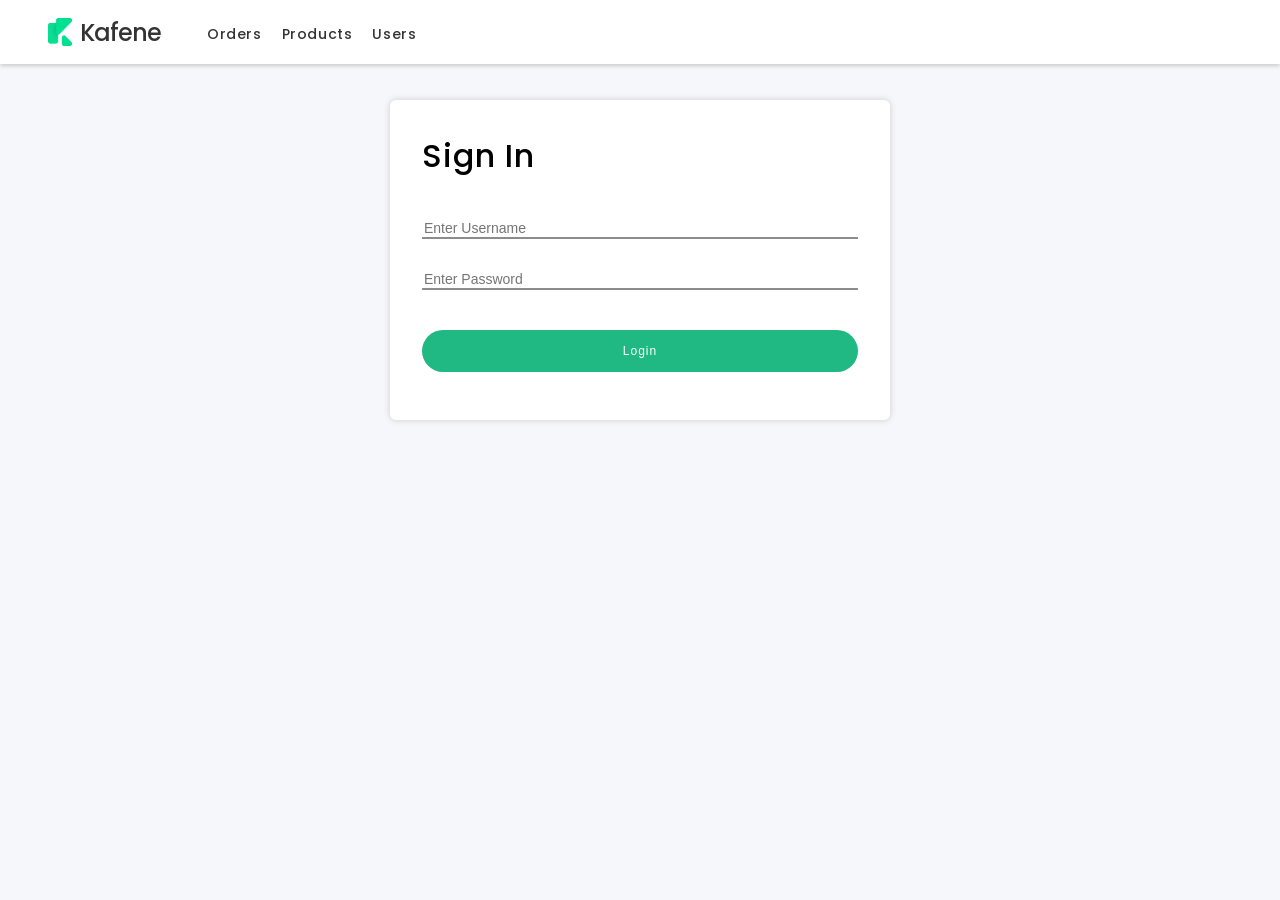
<file: index.html>
<!DOCTYPE html>
<html lang="en">
  <head>
    <meta charset="UTF-8" />
    <meta name="viewport" content="width=device-width, initial-scale=1.0" />
    <title>Kafene</title>
    <script
      src="https://code.jquery.com/jquery-3.5.1.min.js"
      integrity="sha256-9/aliU8dGd2tb6OSsuzixeV4y/faTqgFtohetphbbj0="
      crossorigin="anonymous"
    ></script>
    <link rel="preconnect" href="https://fonts.gstatic.com" />
    <link
      href="https://fonts.googleapis.com/css2?family=Poppins:wght@200;300;400;500;600;700;800&display=swap"
      rel="stylesheet"
    />
    <link rel="stylesheet" href="./style.css" />
    <link rel="stylesheet" href="./index.css">
    <script src="./index.js"></script>
  </head>
  <body>
    <header>
      <div>
        <div>
          <img src="/logo.png" alt="logo" />
          <p>Kafene</p>
        </div>
        <div>
          <a href="./orders_list.html">Orders</a>
          <a href="./products_list.html">Products</a>
          <a href="./users_list.html">Users</a>
        </div>
      </div>
    </header>
    <main>
      <form id="loginForm">
        <h1>Sign In</h1>
        <input type="text" placeholder="Enter Username" id="uName" value="" />
        <input type="password" placeholder="Enter Password" id="pwd" value="" />
        <input type="submit" value="Login" />
      </form>
    </main>
  </body>
</html>
</file>
<file: style.css>
body {
    margin: 0;
    background-color: #f6f7fb;
    font-family: "Poppins", sans-serif;
  }
  header img {
    width: 24px;
    height: 28px;
    margin-right: 8px;
  }
  header {
    background-color: white;
    width: 100%;
    padding: 0 48px;
    box-sizing: border-box;
    position: fixed;
    top: 0;
    left: 0;
    z-index: 10;
    box-shadow: 0 2px 4px #ccc;
    display: flex;
    justify-content: space-between;
  }
  header > div,
  header > div > div {
    display: flex;
    align-items: center;
  }
  header p {
    font-size: 24px;
    letter-spacing: -1px;
    font-weight: 500;
    margin: 0;
    color: rgba(0, 0, 0, 0.8);
    margin-right: 36px;
  }
  header a {
    display: inline-block;
    text-decoration: none;
    color: rgba(0, 0, 0, 0.8);
    padding: 24px 0 16px;
    font-size: 14px;
    font-weight: 500;
    letter-spacing: 0.6px;
    margin: 0 10px;
  }
  header > div > div a {
    border-bottom: 3px solid transparent;
  }
  .addingBorders {
    color: #20b883;
    border-bottom: 3px solid #20b883;
  }
  main {
    margin-top: 100px;
    width: 100%;
  }
</file>
<file: index.css>
main > #loginForm {
    width: 100%;
    max-width: 500px;
    border-radius: 6px;
    background-color: #fff;
    margin: 0 auto;
    padding: 32px;
    box-sizing: border-box;
    display: flex;
    flex-direction: column;
    box-shadow: 0 0 6px #ccc;
  }
  #loginForm h1 {
    letter-spacing: 1px;
    font-weight: 500;
    margin: 0 0 24px;
  }
  #loginForm input {
    width: 100%;
    padding-top: 16px;
    font-size: 14px;
    box-sizing: border-box;
    border: 0;
    border-bottom: 2px solid #8c8c8c;
    margin-bottom: 16px;
    outline: none;
  }
  input[type="text" i] {
    padding: 1px 2px;
  }
  #loginForm input[type="submit"] {
    display: inline-block;
    border-radius: 30px;
    padding: 14px 36px;
    font-size: 12px;
    font-weight: 500;
    letter-spacing: 1px;
    background-color: #20b883;
    color: #fff;
    border: none;
    outline: none;
    cursor: pointer;
    margin-top: 24px;
  }
</file>
<file: text.css>
main > div {
    width: 100%;
    box-sizing: border-box;
    padding: 0 8% 4%;
  }
  main > div > h1 {
    margin-bottom: 0;
  }
  #mainContent {
    width: 100%;
    display: flex;
    align-items: flex-start;
    padding: 24px 0;
  }
  #filters {
    width: 180px;
  }
  #tableDiv {
    width: 100%;
  }
  label {
    display: block;
    margin: 10px 0;
    cursor: pointer;
  }
  #tableDiv > table {
    width: 100%;
    border-collapse: collapse;
    display: table;
    box-sizing: border-box;
    text-indent: initial;
    border-spacing: 2px;
    border-color: grey;
  }
  table > tr {
    vertical-align: middle;
  }
  th {
    text-align: left;
    padding: 12px 24px;
    font-size: 14px;
  }
  td {
    background-color: #fff;
    border-bottom: 4px solid #f6f7fb;
    text-align: left;
    padding: 12px 24px;
    font-size: 14px;
    color: rgba(0, 0, 0, 0.8);
    font-weight: 500;
  }
  .dimColor {
    color: #8c8c8c;
  }
</file>
